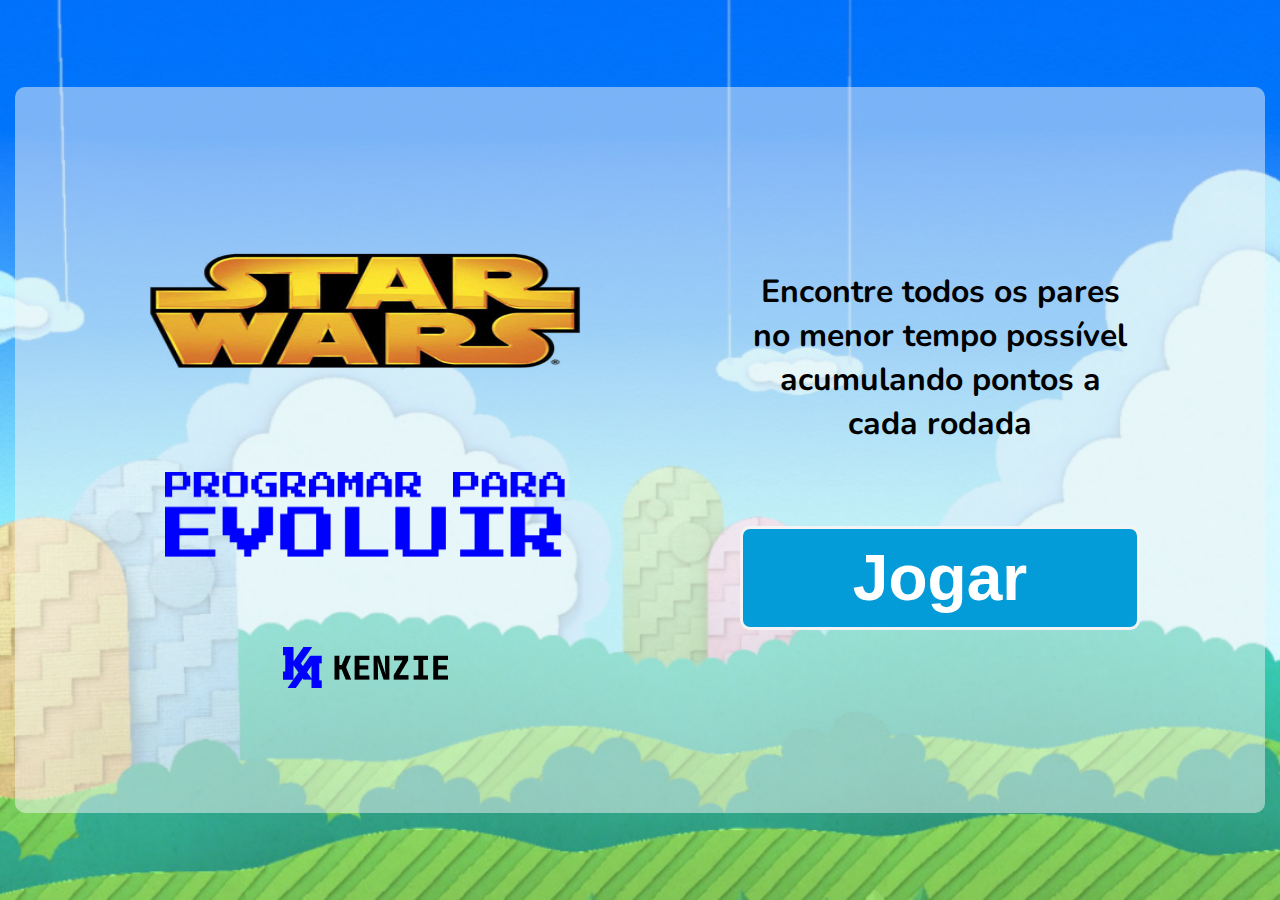
<file: index.html>
<!DOCTYPE html>
<html lang="pt-br">

<head>
  <meta charset="UTF-8">
  <meta http-equiv="X-UA-Compatible" content="IE=edge">
  <meta name="viewport" content="width=device-width, initial-scale=1.0">
  <link rel="stylesheet" type="text/css" href="./src/css/reset.css">
  <link rel="preconnect" href="https://fonts.googleapis.com">
  <link rel="preconnect" href="https://fonts.gstatic.com" crossorigin>
  <link href="https://fonts.googleapis.com/css2?family=Nunito:wght@200;300;400;500;600;700;800;900&display=swap"
    rel="stylesheet">
  <link rel="stylesheet" type="text/css" href="./src/css/main.css">
  <title>Maratona - Programar para Evoluir</title>
</head>

<body>
  <main id="index.main">
    <section id="logos">
      <img id="logo-mario" src="./src/img/star_wars_logo.png" alt="Logo Star Wars">
      <img id="logo-maratona" src="./src/img/nome-maratona.png" alt="Programar para Evoluir">
      <img id="logo-kenzie" src="./src/img/Logo Kenzie.png" alt="Logo Kenzie">
    </section>
    <section id="jogar">
      <p>Encontre todos os pares no menor tempo possível acumulando pontos a cada rodada</p>
      <button id="Bjogar">Jogar</button>
    </section>
  </main>
  <!-- <script src="./src/script/main.js"></script> -->
  <script src="./main.js"></script>

</body>

</html>
</file>
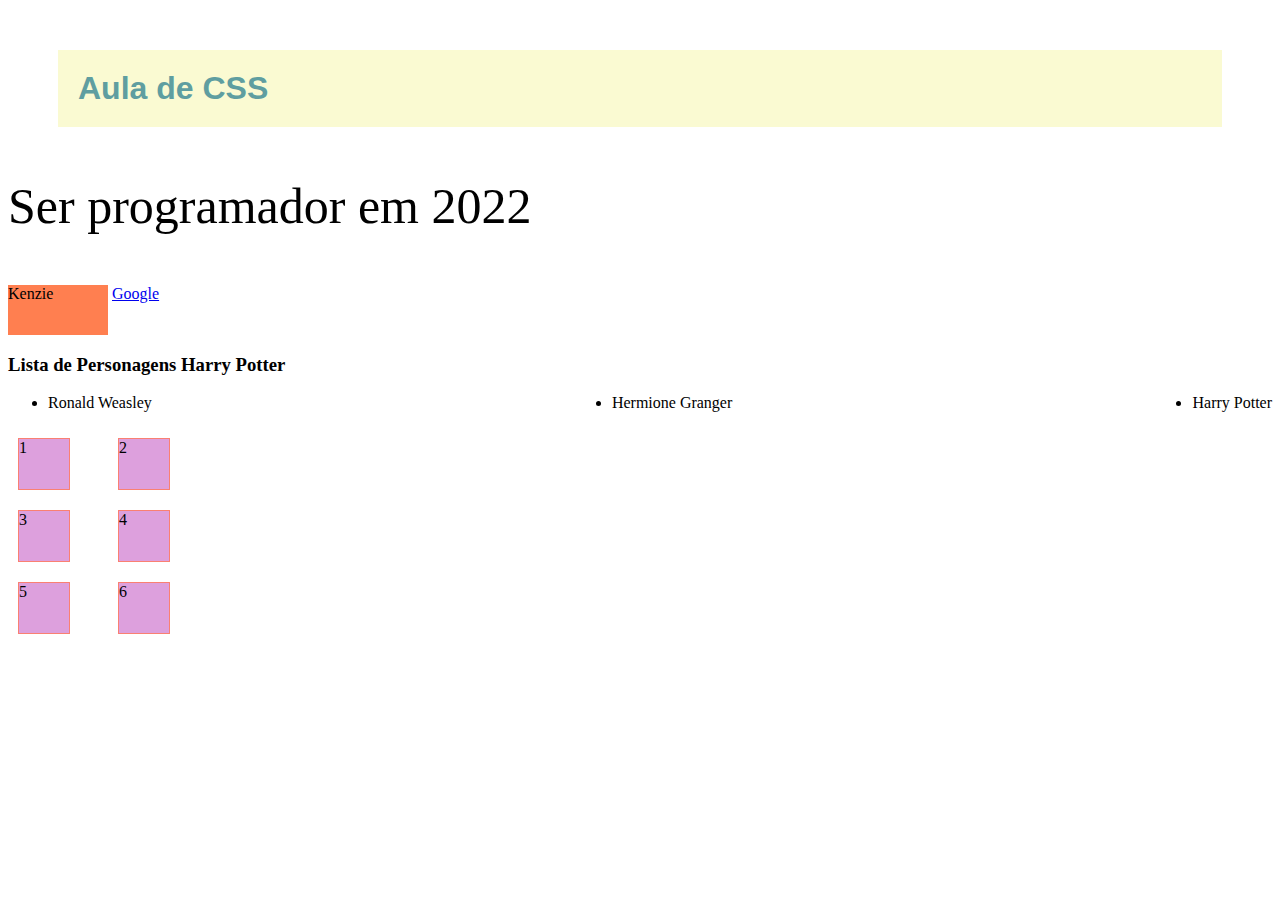
<file: src/aula/css/css-aula.html>
<!DOCTYPE html>
<html lang="en">
<link>
    <meta charset="UTF-8">
    <meta http-equiv="X-UA-Compatible" content="IE=edge">
    <meta name="viewport" content="width=device-width, initial-scale=1.0">
    <link rel="stylesheet" type="text/css" href="./style.css">
    <title>Aula - CSS</title>
</head>
<body>
    <h1>Aula de CSS</h1>

    <p id="desejo2022">Ser programador em 2022</p>
    <span>Kenzie</span>
    <a href="google.com">Google</a>

    <h3>Lista de Personagens Harry Potter</h3>
    <ul class="personagens-box">
        <li id="personagem1">Harry Potter</li>
        <li class="personagem-secundario">Hermione Granger</li>
        <li class="personagem-secundario">Ronald Weasley</li>
    </ul>

    <div class="div-pai">
        <div class="div-filha">1</div>
        <div class="div-filha">2</div>
        <div class="div-filha">3</div>
        <div class="div-filha">4</div>
        <div class="div-filha">5</div>
        <div class="div-filha">6</div>
    </div>

    <div></div>
</body>
</html>
</file>
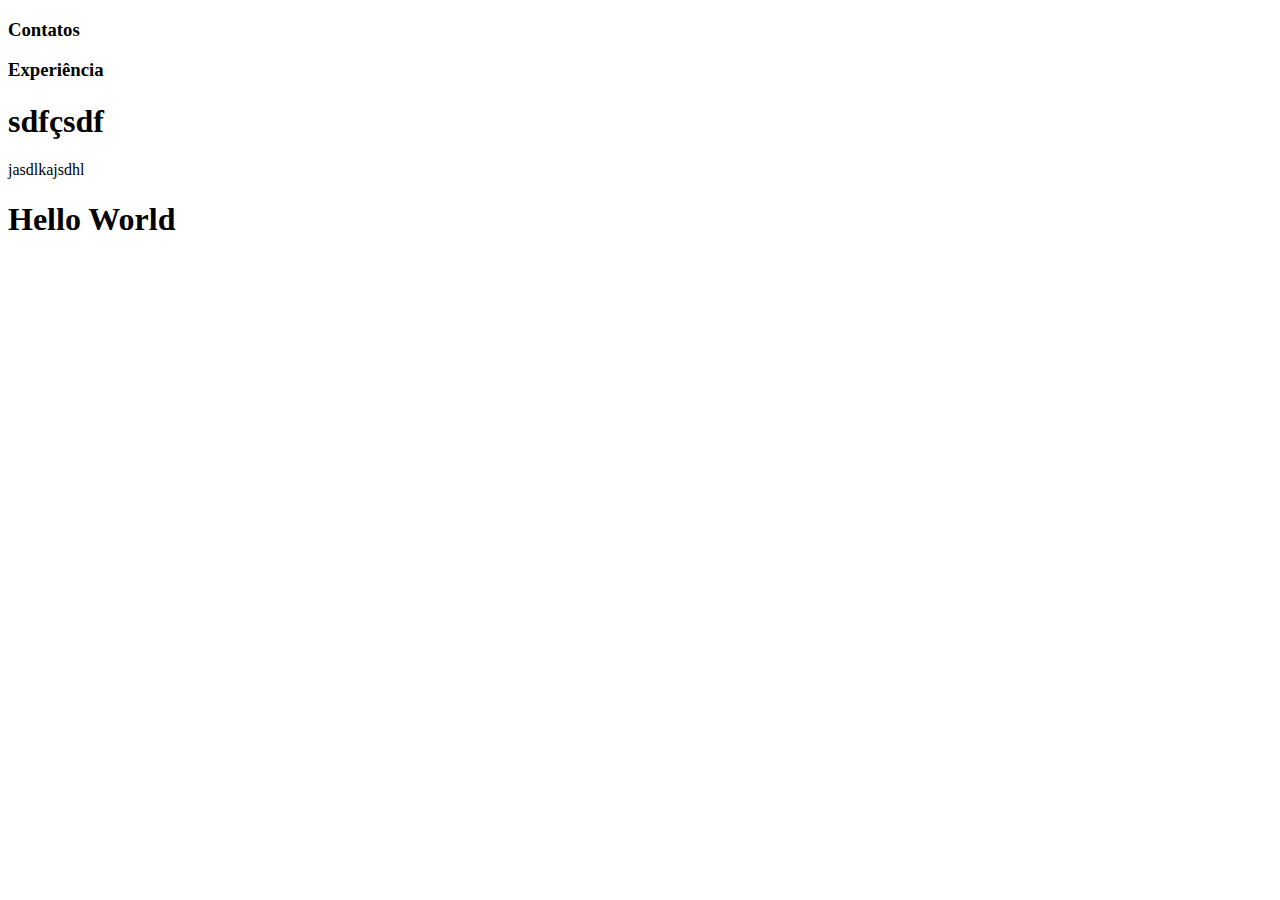
<file: src/aula/html/aula.html>
<!DOCTYPE html>
<html lang="pt-BR">
<head>
    <meta charset="UTF-8">
    <meta http-equiv="X-UA-Compatible" content="IE=edge">
    <meta name="viewport" content="width=device-width, initial-scale=1.0">
    <title>Aula - HTML</title>
</head>
<body>
    <!-- TAG TÍTULO: HEADING -->
    <!-- <h1>Oi1</h1>
    <h2>Oi2</h2>
    <h3>Oi3</h3>
    <h4>Oi4</h4>
    <h5>Oi5</h5>
    <h6>Oi6</h6> -->

    <!-- TAG PARÁGRAFO -->
    <!-- <p>Oi tudo bem como vai</p> -->

    <!-- TAG LISTA -->
    <!-- TAG ORDERED LIST -->
    <!-- <h2>Lista de filmes preferidos</h2>
    <ol>
        <li>Star Wars</li>
        <li>Stardust</li>
    </ol> -->

    <!-- TAG UNORDERED LIST -->
    <!-- <h2>Lista de compras</h2>
    <ul>
        <li>pão</li>
        <li>manteiga</li>
        <li>café</li>
    </ul> -->

    <!-- TAG ÂNCORA => Anchor -->
    <!-- <a href="https://kenzie.com.br/" target="_blank">Site Kenzie</a> -->

    <!-- TAG IMAGEM -->
    <!-- <img src="../img/logo-mario-memory.pn" alt="Logo Mario Memory"> -->


    <!-- TAG BUTTON -->
    <!-- <button>Clicar</button> -->


    <!-- PRINCIPAIS TAGS SEMANTICAS -->
    <!-- TAG HEADER -->
    <!-- <header>Cabeçalho</header> -->

    <!-- TAG MAIN -->
    <!-- <main>Parte principal da aplicação</main> -->

    <!-- TAG FOOTER -->
    <!-- <footer>Rodapé</footer> -->

    <!-- TAG SECTION -->
    <section>
        <h3>Contatos</h3>

    </section>
    <section>
        <h3>Experiência</h3>

    </section>

    <!-- TAG DIV -->
    <div>
        <h1>sdfçsdf</h1>
        <p>jasdlkajsdhl</p>
    </div>

    <!-- TAG SPAN -->
    <h1><span>Hello</span> <span>World</span></h1>

</body>
</html>
</file>
<file: src/css/main.css>
body {
    background-image: url("../img/bg.png");
    background-repeat: no-repeat;
    background-size: cover;
    height: 100vh;
    font-family: 'Nunito', sans-serif;
    display: flex;
    justify-content: center;
    align-items: center;
}

main {
    background: rgba(244, 244, 244, 0.5);
    border-radius: 10px;
    padding: 125px;
    display: flex;
    gap: 150px;
}

#logos {
    display: flex;
    flex-direction: column;
    align-items: center;
    gap: 60px;
}

#logo-mario {
    width: 450px;
    height: 200px;
}

#logo-maratona {
    width: 400px;
    height: 85px;
}

#logo-kenzie {
    width: 165px;
    height: 41px;
    margin-top: 30px;
}

#jogar {
    display: flex;
    flex-direction: column;
    align-items: center;
    justify-content: center;
    gap: 80px;
}

#jogar p {
    font-style: normal;
    font-weight: 700;
    font-size: 32px;
    line-height: 44px;
    text-align: center;
    width: 375px;
}

#jogar button {
    background: #049CD8;
    border: 3px solid #F4F4F4;
    border-radius: 10px;
    font-style: normal;
    font-weight: 900;
    font-size: 64px;
    line-height: 87px;
    text-align: center;
    color: #FFFFFF;
    width: 400px;
    height: 104px;
}

#jogar button:hover {
    color: #049CD8;
    background-color: transparent;
    border: 3px solid #049CD8;
    cursor: pointer;
}
</file>
<file: src/aula/css/style.css>
h1 {
    color:cadetblue;
    background-color: lightgoldenrodyellow;
    font-family: 'Lucida Sans', 'Lucida Sans Regular', 'Lucida Grande', 'Lucida Sans Unicode', Geneva, Verdana, sans-serif;
    margin: 50px;
    padding: 20px;
}

#desejo2022 {
    font-size: 50px;
}

#personagem1 {

}

.personagem-secundario {

}
/* 
div {
    width: 300px;
    height: 300px;
    background-color: pink;
} */

span {
    display: inline-block;
    background-color: coral;
    width: 100px;
    height: 50px;
}
/* 
span, a {
   display: block; 
} */

.personagens-box {
    display: flex;
    justify-content: space-between;
    flex-direction: row-reverse;
}


.div-pai {
    display: grid;
    grid-template-columns: auto auto;
    width: 200px;
}

.div-filha {
    background-color: plum;
    border: 1px solid salmon;
    width: 50px;
    height: 50px;
    margin: 10px;

}
</file>
